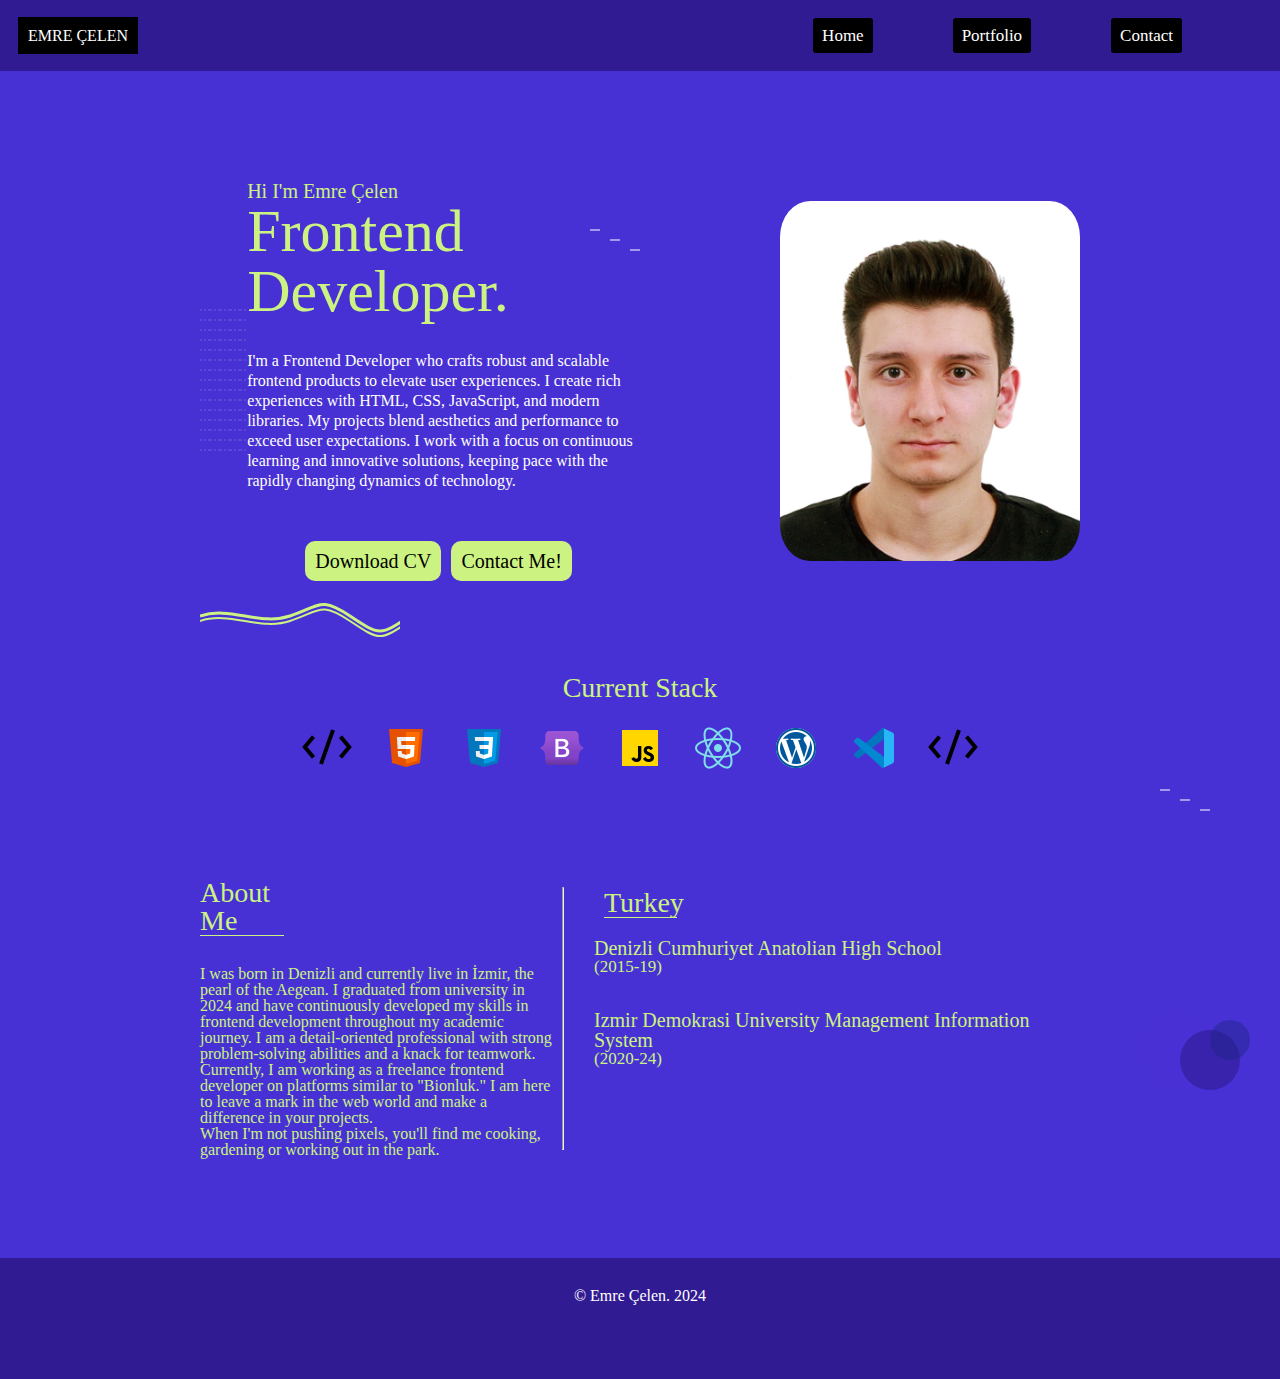
<file: index.html>
<!DOCTYPE html>
<html lang="en">
  <head>
    <meta charset="UTF-8" />
    <meta name="viewport" content="width=device-width, initial-scale=1.0" />
    <title>Document</title>
    <link type="image/png" sizes="16x16" rel="icon" href="img/icons8-16.png" />
    <link type="image/png" sizes="32x32" rel="icon" href="img/icons8-32.png" />
    <link type="image/png" sizes="96x96" rel="icon" href="img/icons8-96.png" />
  </head>
  <body>
    <link rel="stylesheet" href="style.css" />
    <link
      rel="stylesheet"
      href="https://cdnjs.cloudflare.com/ajax/libs/font-awesome/6.5.2/css/all.min.css"
      integrity="sha512-SnH5WK+bZxgPHs44uWIX+LLJAJ9/2PkPKZ5QiAj6Ta86w+fsb2TkcmfRyVX3pBnMFcV7oQPJkl9QevSCWr3W6A=="
      crossorigin="anonymous"
      referrerpolicy="no-referrer"
    />

    <header>
      <div class="header-wrapper">
        <div class="logo">
          <a href="index.html">EMRE ÇELEN</a>
        </div>
        <nav class="hero">
          <ul>
            <li>
              <a href="">Home</a>
            </li>
            <li>
              <a href="portfolio.html">Portfolio</a>
            </li>
            <li>
              <a href="contact.html">Contact</a>
            </li>
          </ul>
        </nav>

        <div class="bars">
          <i class="fa-solid fa-bars"></i>
        </div>
      </div>
    </header>

    <main>
      <section class="about container">
        <div class="about-wrapper">
          <div class="decor">
            <svg width="100%" height="100%">
              <defs>
                <pattern
                  id="dotted-lines"
                  width="10"
                  height="10"
                  patternUnits="userSpaceOnUse"
                >
                  <line
                    x1="0"
                    y1="5"
                    x2="10"
                    y2="5"
                    stroke="rgba(255, 255, 255, 0.2)"
                    stroke-width="1"
                    stroke-dasharray="2,2"
                  />
                </pattern>
              </defs>
              <rect width="100%" height="100%" fill="url(#dotted-lines)" />
            </svg>
          </div>

          <div class="about">
            <h5>Hi I'm Emre Çelen</h5>
            <h2>Frontend</h2>
            <h2>Developer.</h2>
            <p>
              I'm a Frontend Developer who crafts robust and scalable frontend
              products to elevate user experiences. I create rich experiences
              with HTML, CSS, JavaScript, and modern libraries. My projects
              blend aesthetics and performance to exceed user expectations. I
              work with a focus on continuous learning and innovative solutions,
              keeping pace with the rapidly changing dynamics of technology.
            </p>

            <div class="about-button">
              <div class="about-button">
                <a
                  href="https://drive.google.com/file/d/1kp-sXG74wqrttAWU-7BtVh_5feelsn9i/view?usp=drive_link"
                  class="cv"
                  download
                  target="_blank"
                  >Download CV</a
                >
                <a
                  href="https://www.linkedin.com/in/emrecelen7/"
                  class="contact"
                  target="_blank"
                  >Contact Me!</a
                >
              </div>
            </div>
          </div>
          <div class="pics">
            <img src="img/Vesika.jpg" alt="" />
          </div>
        </div>

        <div class="dekor">
          <svg width="200" height="50">
            <path
              d="M0 30 C 30 20, 60 40, 90 30 S 120 10, 150 30 S 180 50, 210 30"
              stroke="#ccf381"
              stroke-width="2"
              fill="none"
            />
            <path
              d="M0 25 C 30 15, 60 35, 90 25 S 120 5, 150 25 S 180 45, 210 25"
              stroke="#ccf381"
              stroke-width="3"
              fill="none"
            />
          </svg>
        </div>
      </section>
    </main>

    <section class="decors">
      <div class="decor">
        <svg
          width="100"
          height="100"
          style="position: absolute; bottom: 20px; right: 20px"
        >
          <line
            x1="0"
            y1="10"
            x2="10"
            y2="10"
            stroke="rgba(255, 255, 255, 0.5)"
            stroke-width="2"
          />
          <line
            x1="20"
            y1="20"
            x2="30"
            y2="20"
            stroke="rgba(255, 255, 255, 0.5)"
            stroke-width="2"
          />
          <line
            x1="40"
            y1="30"
            x2="50"
            y2="30"
            stroke="rgba(255, 255, 255, 0.5)"
            stroke-width="2"
          />
        </svg>
      </div>
    </section>

    <section class="stack">
      <h4>Current Stack</h4>
      <div class="stack-wrapper container">
        <img
          src="[data-uri]"
        />
        <img
          src="[data-uri]"
        />
        <img
          src="[data-uri]"
        />
        <img
          src="[data-uri]"
        />
        <img
          src="[data-uri]"
        />
        <img
          src="[data-uri]"
        />
        <img
          src="[data-uri]"
        />
        <img
          src="[data-uri]"
        />
        <img
          src="[data-uri]"
        />
      </div>
    </section>

    <section class="decor">
      <svg
        width="100"
        height="100"
        style="
          position: absolute;
          top: 30%;
          left: 50%;
          transform: translate(-50%, -50%);
        "
      >
        <line
          x1="0"
          y1="10"
          x2="10"
          y2="10"
          stroke="rgba(255, 255, 255, 0.5)"
          stroke-width="2"
        />
        <line
          x1="20"
          y1="20"
          x2="30"
          y2="20"
          stroke="rgba(255, 255, 255, 0.5)"
          stroke-width="2"
        />
        <line
          x1="40"
          y1="30"
          x2="50"
          y2="30"
          stroke="rgba(255, 255, 255, 0.5)"
          stroke-width="2"
        />
      </svg>
    </section>

    <section class="about-me">
      <div class="about-me-wrapper container">
        <div class="me">
          <div>
            <h4>About Me</h4>
            <p>
              I was born in Denizli and currently live in İzmir, the pearl of
              the Aegean. I graduated from university in 2024 and have
              continuously developed my skills in frontend development
              throughout my academic journey. I am a detail-oriented
              professional with strong problem-solving abilities and a knack for
              teamwork. Currently, I am working as a freelance frontend
              developer on platforms similar to "Bionluk." I am here to leave a
              mark in the web world and make a difference in your projects.
            </p>
            <p>
              When I'm not pushing pixels, you'll find me cooking, gardening or
              working out in the park.
            </p>
          </div>
        </div>
        <hr />

        <div class="education">
          <div class="education-location">
            <i class="fa-solid fa-location-dot"></i>
            <h4>Turkey</h4>
          </div>
          <div class="education-wrapper">
            <div class="school">
              <h5>Denizli Cumhuriyet Anatolian High School</h5>
              <h6>(2015-19)</h6>
            </div>
            <div class="school">
              <h5>Izmir Demokrasi University Management Information System</h5>
              <h6>(2020-24)</h6>
            </div>
          </div>
        </div>
      </div>
      <div class="dekor-balon">
        <svg width="150" height="100">
          <circle cx="50" cy="50" r="40" fill="#4831d4" opacity="0.8" />
          <circle cx="80" cy="60" r="30" fill="#311b92" opacity="0.6" />
          <circle cx="100" cy="40" r="20" fill="#1a237e" opacity="0.4" />
        </svg>
      </div>
    </section>

    <footer>
      <div class="footer-wrapper container">
        <div class="copyright">
          <p>© Emre Çelen. 2024</p>
        </div>
        <div class="social">
          <a href="https://www.linkedin.com/in/emrecelen7/" target="_blank"
            ><i class="fab fa-linkedin"></i
          ></a>
          <a href="https://github.com/celenemre7" target="_blank"
            ><i class="fab fa-github"></i
          ></a>
        </div>
      </div>
    </footer>
  </body>
  <script>
    document.addEventListener("DOMContentLoaded", function () {
      const bars = document.querySelector(".bars");
      const hero = document.querySelector(".hero");

      bars.addEventListener("click", function () {
        hero.classList.toggle("active");
      });
    });
  </script>
</html>
</file>
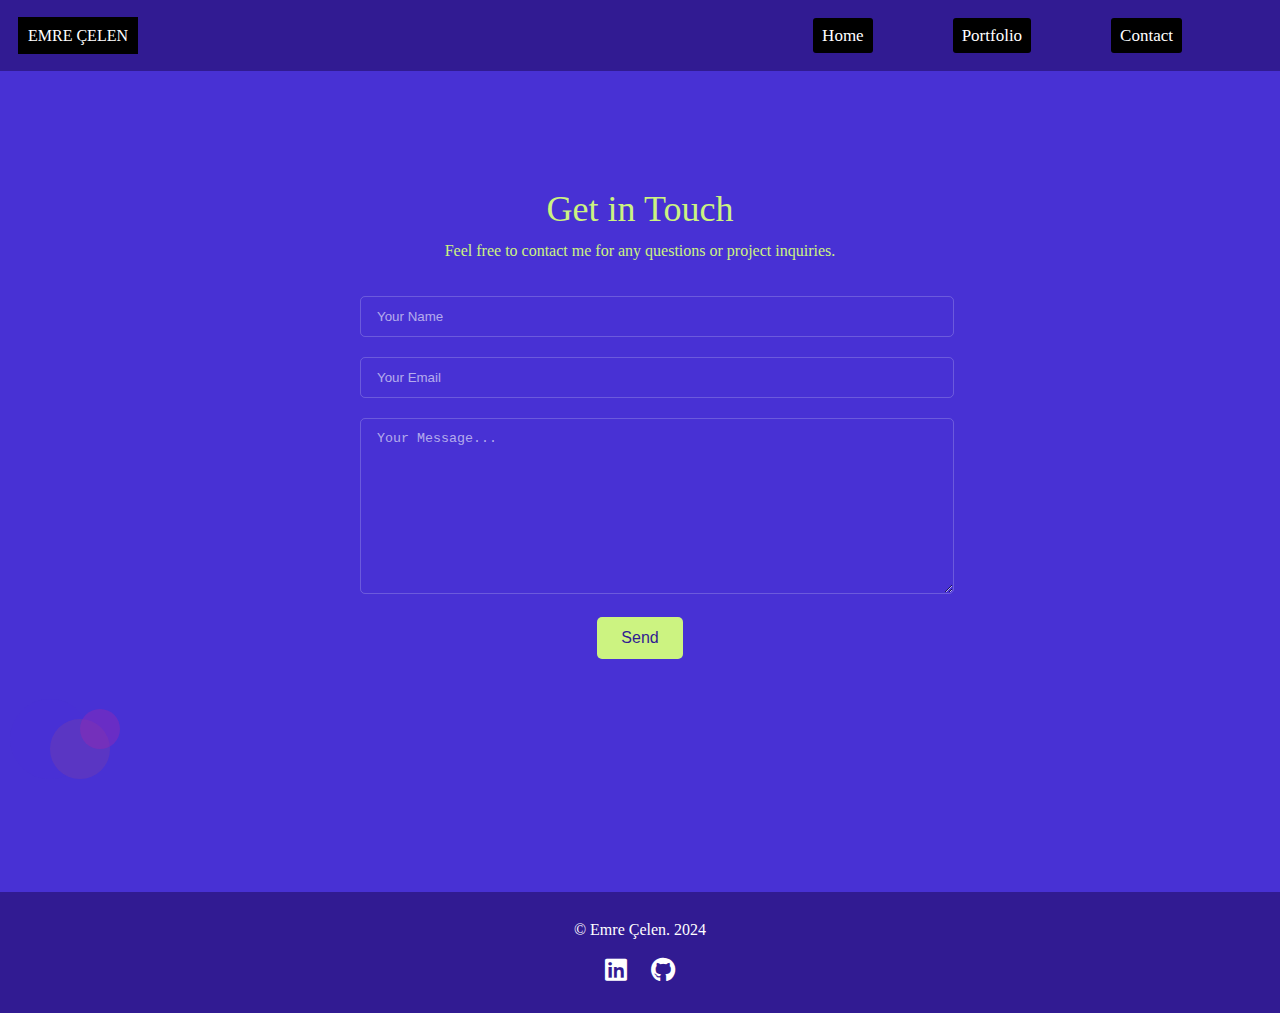
<file: contact.html>
<!DOCTYPE html>
<html lang="en">
  <head>
    <meta charset="UTF-8" />
    <meta name="viewport" content="width=device-width, initial-scale=1.0" />
    <title>Contact - Emre Çelen</title>
    <link rel="stylesheet" href="style.css" />
    <link
      rel="stylesheet"
      href="https://cdnjs.cloudflare.com/ajax/libs/font-awesome/6.5.2/css/all.min.css"
    />
    <link rel="stylesheet" href="style.css" />

    <link rel="stylesheet" href="contact.css" />
  </head>
  <body>
    <header>
      <div class="header-wrapper">
        <div class="logo">
          <a href="index.html">EMRE ÇELEN</a>
        </div>
        <div class="hero">
          <ul>
            <li>
              <a href="index.html">Home</a>
            </li>
            <li>
              <a href="portfolio.html">Portfolio</a>
            </li>
            <li>
              <a href="contact.html">Contact</a>
            </li>
          </ul>
        </div>

        <div class="bars">
          <i class="fa-solid fa-bars"></i>
        </div>
      </div>
    </header>

    <main>
      <section class="contact-page">
        <div class="contact-page-wrapper container">
          <h2>Get in Touch</h2>
          <p>Feel free to contact me for any questions or project inquiries.</p>
          <form
            action="mailto:celenemre7@gmail.com"
            method="post"
            enctype="text/plain"
          >
            <div class="form-group">
              <input
                type="text"
                id="name"
                name="name"
                placeholder="Your Name"
                required
              />
            </div>
            <div class="form-group">
              <input
                type="email"
                id="email"
                name="email"
                placeholder="Your Email"
                required
              />
            </div>
            <div class="form-group">
              <textarea
                id="message"
                name="message"
                placeholder="Your Message..."
                required
              ></textarea>
            </div>
            <button type="submit">Send</button>
          </form>
        </div>
      </section>
    </main>

    <section class="decors">
      <div class="dekor">
        <svg width="150" height="100">
          <circle cx="50" cy="50" r="40" fill="#4831d4" opacity="0.8" />
          <circle cx="80" cy="60" r="30" fill="#673ab7" opacity="0.6" />
          <circle cx="100" cy="40" r="20" fill="#9c27b0" opacity="0.4" />
        </svg>
      </div>
    </section>
    <footer>
      <div class="footer-wrapper container">
        <div class="copyright">
          <p>© Emre Çelen. 2024</p>
        </div>
        <div class="social">
          <a href="https://www.linkedin.com/in/emrecelen7/" target="_blank"
            ><i class="fab fa-linkedin"></i
          ></a>
          <a href="https://github.com/celenemre7" target="_blank"
            ><i class="fab fa-github"></i
          ></a>
        </div>
      </div>
    </footer>

    <script>
      document.addEventListener("DOMContentLoaded", function () {
        const bars = document.querySelector(".bars");
        const hero = document.querySelector(".hero");

        bars.addEventListener("click", function () {
          hero.classList.toggle("active");
        });
      });
    </script>
  </body>
</html>
</file>
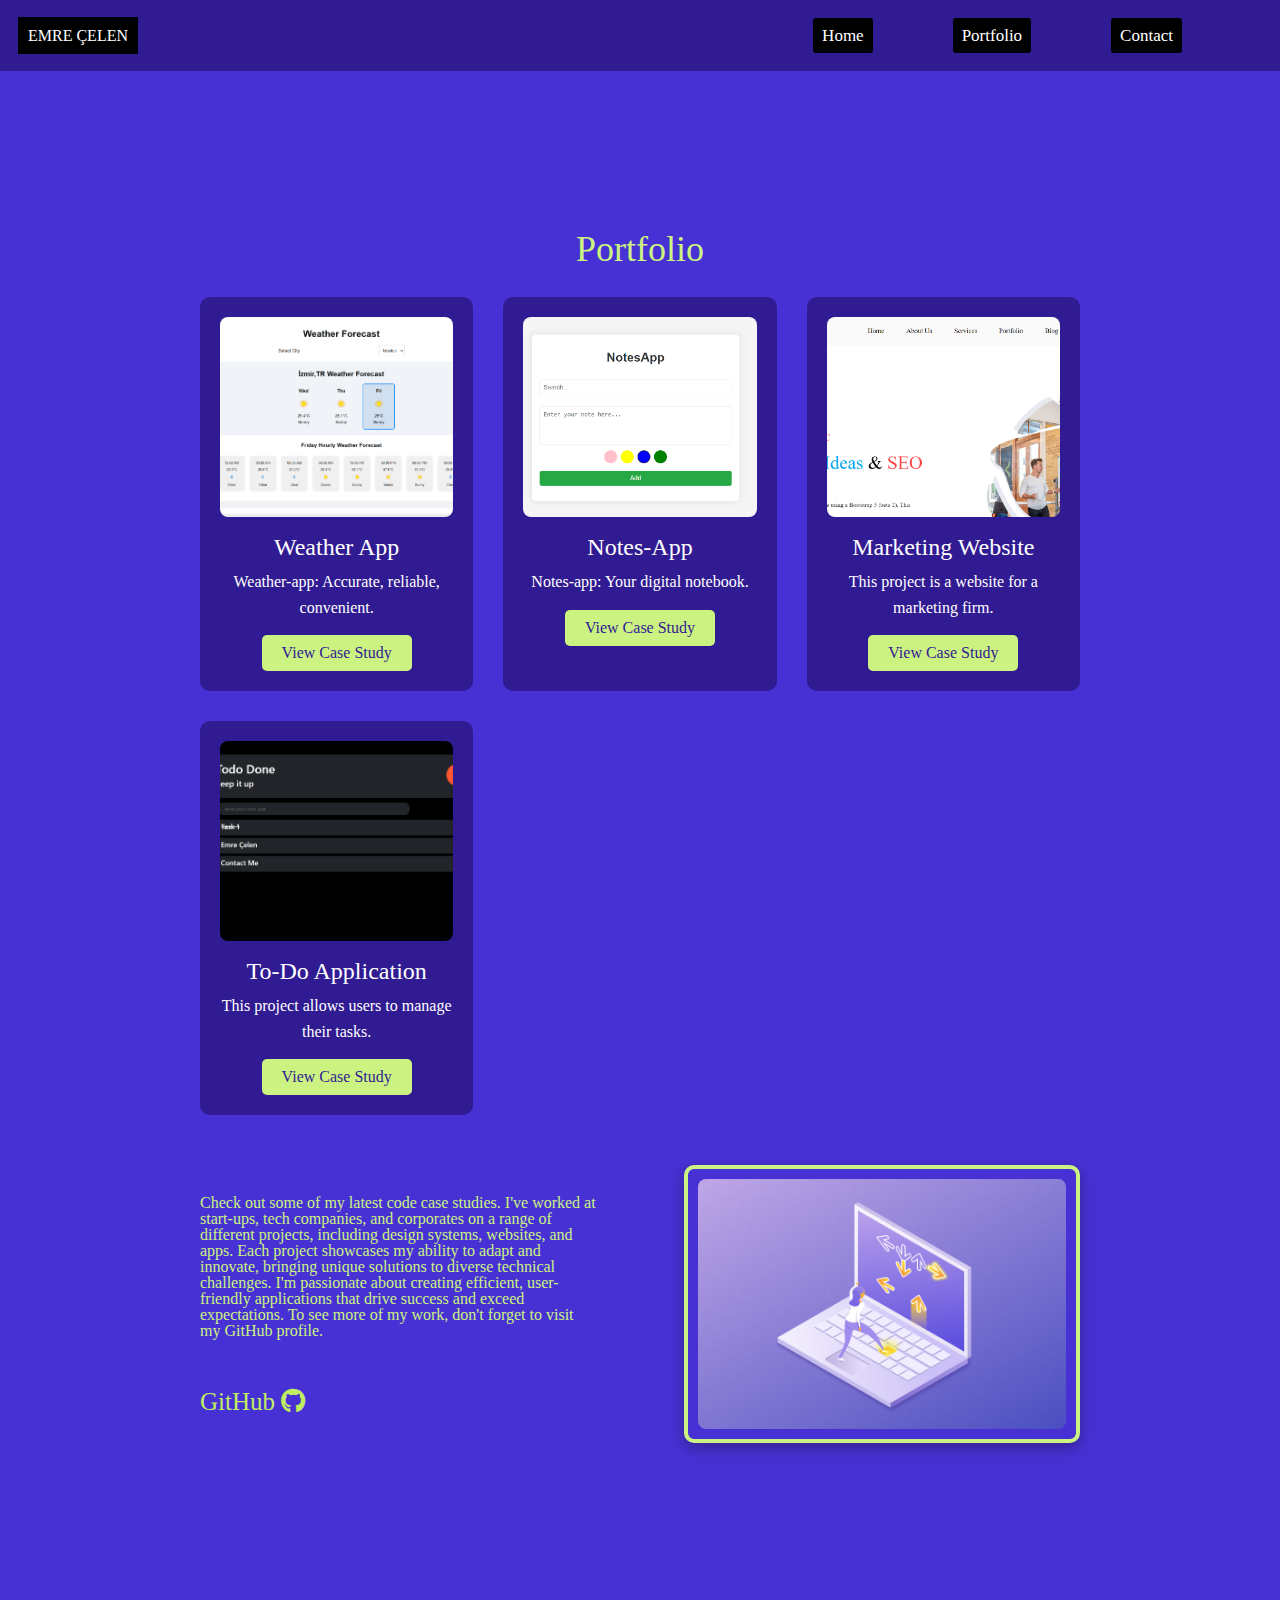
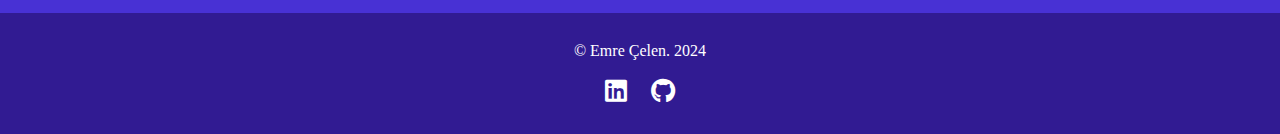
<file: portfolio.html>
<!DOCTYPE html>
<html lang="en">
  <head>
    <meta charset="UTF-8" />
    <meta name="viewport" content="width=device-width, initial-scale=1.0" />
    <title>Portfolio - Emre Çelen</title>
    <link rel="stylesheet" href="style.css" />
    <link
      rel="stylesheet"
      href="https://cdnjs.cloudflare.com/ajax/libs/font-awesome/6.5.2/css/all.min.css"
    />
    <link rel="stylesheet" href="style.css" />
    <link rel="stylesheet" href="portfolio.css" />
  </head>
  <body>
    <header>
      <div class="header-wrapper">
        <div class="logo">
          <a href="index.html">EMRE ÇELEN</a>
        </div>
        <div class="hero">
          <ul>
            <li>
              <a href="index.html">Home</a>
            </li>
            <li>
              <a href="">Portfolio</a>
            </li>
            <li>
              <a href="contact.html">Contact</a>
            </li>
          </ul>
        </div>

        <div class="bars">
          <i class="fa-solid fa-bars"></i>
        </div>
      </div>
    </header>

    <main>
      <section class="portfolio-page">
        <div class="portfolio-page-wrapper container">
          <h2>Portfolio</h2>

          
          <div class="portfolio-grid">

            <div class="project pr3">
              <img src="img/weather.png" alt="Project 2 Image" />
              <h3>Weather App</h3>
              <p>Weather-app: Accurate, reliable, convenient.</p>
              <a
                href="https://react-weather-app-gray-nine.vercel.app/"
                target="_blank"
                class="view-case-study"
                >View Case Study</a
              >
            </div>

            <div class="project pr4">
              <img src="img/notes.png" alt="Project 2 Image" />
              <h3>Notes-App</h3>
              <p>Notes-app: Your digital notebook.</p>
              <a
                href="https://redux-note-app-zeta.vercel.app/"
                target="_blank"
                class="view-case-study"
                >View Case Study</a
              >
            </div>


            <div class="project pr1">
              <img src="img/Spac-Dyna.png" alt="Project 1 Image" />
              <h3>Marketing Website</h3>
              <p>This project is a website for a marketing firm.</p>
              <a
                href="https://website-spacdyna.vercel.app/"
                target="_blank"
                class="view-case-study"
                >View Case Study</a
              >
            </div>
            <div class="project pr2">
              <img src="img/portfolıo2.png" alt="Project 2 Image" />
              <h3>To-Do Application</h3>
              <p>This project allows users to manage their tasks.</p>
              <a
                href="https://react-todo-snowy-zeta.vercel.app/"
                target="_blank"
                class="view-case-study"
                >View Case Study</a
              >
            </div>

            
          </div>

          <div class="portfolio-content">
            <div class="portfolio-intro">
              <p>
                Check out some of my latest code case studies. I've worked at
                start-ups, tech companies, and corporates on a range of
                different projects, including design systems, websites, and
                apps. Each project showcases my ability to adapt and innovate,
                bringing unique solutions to diverse technical challenges. I'm
                passionate about creating efficient, user-friendly applications
                that drive success and exceed expectations. To see more of my
                work, don't forget to visit my GitHub profile.
              </p>

              <div class="portfolio-git">
                <a href="https://github.com/celenemre7" target="_blank"
                  >GitHub <i class="fab fa-github"></i
                ></a>
              </div>
            </div>
            <div class="portfolio-images">
              <div class="image-frame">
                <img src="img/portt.png" alt="Portfolio Image 1" />
              </div>
            </div>
          </div>
        </div>
      </section>
    </main>

    <footer>
      <div class="footer-wrapper container">
        <div class="copyright">
          <p>© Emre Çelen. 2024</p>
        </div>
        <div class="social">
          <a href="https://www.linkedin.com/in/emrecelen7/" target="_blank"
            ><i class="fab fa-linkedin"></i
          ></a>
          <a href="https://github.com/celenemre7" target="_blank"
            ><i class="fab fa-github"></i
          ></a>
        </div>
      </div>
    </footer>

    <script>
      document.addEventListener("DOMContentLoaded", function () {
        const bars = document.querySelector(".bars");
        const hero = document.querySelector(".hero");

        bars.addEventListener("click", function () {
          hero.classList.toggle("active");
        });
      });
    </script>
  </body>
</html>
</file>
<file: style.css>
html,
body,
div,
span,
applet,
object,
iframe,
h1,
h2,
h3,
h4,
h5,
h6,
p,
blockquote,
pre,
a,
abbr,
acronym,
address,
big,
cite,
code,
del,
dfn,
em,
img,
ins,
kbd,
q,
s,
samp,
small,
strike,
strong,
sub,
sup,
tt,
var,
b,
u,
i,
center,
dl,
dt,
dd,
ol,
ul,
li,
fieldset,
form,
label,
legend,
table,
caption,
tbody,
tfoot,
thead,
tr,
th,
td,
article,
aside,
canvas,
details,
embed,
figure,
figcaption,
footer,
header,
hgroup,
menu,
nav,
output,
ruby,
section,
summary,
time,
mark,
audio,
video {
  margin: 0;
  padding: 0;
  border: 0;
  font-size: 100%;
  font: inherit;
  vertical-align: baseline;
}

article,
aside,
details,
figcaption,
figure,
footer,
header,
hgroup,
menu,
nav,
section {
  display: block;
}
body {
  line-height: 1;
}
ol,
ul {
  list-style: none;
}
blockquote,
q {
  quotes: none;
}
blockquote:before,
blockquote:after,
q:before,
q:after {
  content: "";
  content: none;
}
table {
  border-collapse: collapse;
  border-spacing: 0;
}

html {
  font-size: 10px;
}

body {
  font-size: 1.6rem;
  background-color: #4831d4;
  color: white;
}

ul {
  list-style-type: none;
}

a {
  text-decoration: none;
  color: white;
}
h1 {
  font-size: 8rem;
}

h2 {
  font-size: 6rem;
}

h3 {
  font-size: 4rem;
}

h4 {
  font-size: 2.8rem;
}

h5 {
  font-size: 2rem;
}

h6 {
  font-size: 1.7rem;
}

.container {
  margin-left: 20rem;
  margin-right: 20rem;
}

/* header */

header {
  background-color: #311b92;
}
.header-wrapper {
  display: flex;
  justify-content: space-between;
  align-items: center;
  padding: 1.8rem;
}

.logo a {
  width: 20rem;
  background-color: black;
  padding: 1rem;
}
.hero {
  display: flex;
  justify-content: space-between;
  align-items: center;
}

.hero ul {
  display: flex;
}

.hero li {
  display: flex;
  justify-content: space-between;
  margin-right: 8rem;
  background-color: black;
  padding: 0.9rem;
  border-radius: 0.3rem;
  font-size: 1.7rem;
}

.hero a:hover {
  color: #ccf381;
}

.bars {
  color: black;
  display: none;
  cursor: pointer;
}

/* main */

main {
  margin-top: 9rem;
  color: #ccf381;
  overflow-x: hidden;
}

.about {
  display: flex;
  flex-direction: column;
  margin-bottom: 1rem;
  animation: slideInFromLeft 0.5s ease-in-out;
  margin-top: 1rem;
}

.about p {
  margin-top: 3rem;
  margin-bottom: 3rem;
  color: white;
  line-height: 2rem;
}

.about h4 {
  margin-bottom: 1rem;
}
.about-wrapper {
  display: flex;
  justify-content: space-between;
  align-items: center;
}

.pics {
  display: flex;
  justify-content: flex-end;
  flex: 1 0 50%;
  animation: slideInFromRight 0.5s ease-in-out;
}
main img {
  width: 30rem;
  border-radius: 10%;
}

.about-button {
  display: flex;
  justify-content: space-evenly;
}
.about-button a {
  margin-top: 2rem;
  border: 0px solid #ccf381;
  background-color: #ccf381;
  color: black;
  font-size: 2rem;
  padding: 1rem;
  border-radius: 1rem;
  cursor: pointer;
  margin-right: 1rem;
}

.about-button a:hover {
  background-color: black;
  color: #ccf381;
}

/* stack */

.stack {
  margin-top: 2rem;
  font-size: 4rem;
  text-align: center;
  animation: slideInFromBottom 0.5s ease-in-out;
}

.stack h4 {
  color: #ccf381;
}

.stack-wrapper {
  margin-top: 2rem;
}

.stack-wrapper img {
  transition: transform 0.3s ease;
  margin-left: 1rem;
  margin-right: 1rem;
}
.stack-wrapper img:hover {
  transform: rotate(360deg);
}

/* about-me */

.about-me {
  margin-top: 10rem;
  margin-bottom: 10rem;
  color: #ccf381;
}

.about-me-wrapper {
  display: flex;
  justify-content: space-between;
}

.photo img {
  width: 50rem;
}

.me {
  display: flex;
  flex: 1 0 40%;
  margin-right: 1rem;
}
.me h4 {
  margin-bottom: 3rem;
  border-bottom: 1px solid #ccf381;
  width: 24%;
}

.education {
  margin-top: 1rem;
  margin-left: 3rem;
}
.education h4 {
  border-bottom: 1px solid #ccf381;
  width: 15%;
}
.education-location {
  display: flex;
  align-items: center;
  margin-bottom: 2rem;
}
.education-location i {
  font-size: 2rem;
  margin-right: 1rem;
}
.education-wrapper {
  display: flex;
  flex-direction: column;
  gap: 5px;
}

.dekor-balon {
  position: absolute;
  top: 100rem;
  right: 0;
}

.school {
  align-items: center;
  margin-bottom: 3rem;
}

.school h5 {
  margin-right: 1rem;
}

.location i {
  margin-right: 0.7rem;
}

/* footer */

footer {
  background-color: #311b92;
  padding: 3rem 0;
  margin-top: 10rem;
}

.footer-wrapper {
  display: flex;
  flex-direction: column;
  justify-content: center;
  align-items: center;
}

.copyright {
  color: white;
  margin-bottom: 2rem;
}
.social a {
  color: white;
  font-size: 2.5rem;
  margin: 0 1rem;
}

.social a:hover {
  color: #ccf381;
}

/* responsive */

@media (max-width: 1399.98px) {
}

@media (max-width: 1199.98px) {
  .container {
    margin-left: 15rem;
    margin-right: 15rem;
  }
  main img {
    width: 25rem;
  }
}

@media (max-width: 991.98px) {
  .container {
    margin-left: 10rem;
    margin-right: 10rem;
  }
}

@media (max-width: 767.98px) {
  .container {
    margin-left: 7rem;
    margin-right: 7rem;
  }
  main {
    margin-top: 10rem;
  }
  .pics {
    margin-top: 10rem;
    margin-bottom: 2rem;
    width: 35rem;
    justify-content: center;
  }
  .about-wrapper {
    display: flex;
    flex-direction: column;
    text-align: center;
  }

  .about-wrapper .decor {
    display: none;
  }

  .decor-star {
    display: none;
    color: #ccf381;
  }

  body {
    position: relative;
  }
  .hero {
    display: none;
    width: 100%;
  }

  .hero.active {
    display: block;
    position: absolute;
    top: 2.4%;
    left: 0;
    right: 0;
    background-color: #311b92;
    z-index: 2;
  }

  .hero ul {
    flex-direction: column;
    padding: 0;
    margin: 0;
    list-style-type: none;
  }

  .hero li {
    margin: 0;
    padding: 0;
    width: 100%;
    background-color: #311b92;
  }

  .hero li a {
    display: block;
    padding: 1rem;
    text-align: center;
    text-decoration: none;
    color: inherit;
  }

  .hero.active ul li {
    justify-content: center;
  }

  .bars {
    display: block;
  }

  .about-me-wrapper {
    display: flex;
    flex-direction: column;
  }
  .education {
    margin-left: 0rem;
  }
}
@media (max-width: 575.98px) {
  .container {
    margin-left: 3rem;
    margin-right: 3rem;
  }

  .hero.active {
    top: 2%;
  }
}

@keyframes slideInFromLeft {
  0% {
    opacity: 0;
    transform: translateX(-50px); /* Başlangıçta ekran dışında sola */
  }
  100% {
    opacity: 1;
    transform: translateX(0); /* Görünür hale gel ve yerine kay */
  }
}

@keyframes slideInFromRight {
  0% {
    opacity: 0;
    transform: translateX(50px); /* Başlangıçta ekran dışında sağa */
  }
  100% {
    opacity: 1;
    transform: translateX(0); /* Görünür hale gel ve yerine kay */
  }
}
@keyframes slideInFromBottom {
  0% {
    opacity: 0;
    transform: translateY(50px); /* Başlangıçta ekran dışında aşağıda */
  }
  100% {
    opacity: 1;
    transform: translateY(0); /* Görünür hale gel ve yerine kay */
  }
}
</file>
<file: contact.css>
.contact-page {
  padding: 3rem 0;
  background-color: #4831d4;
  color: #ccf381;
  display: flex;
  justify-content: center;
  align-items: center;
}

.contact-page-wrapper {
  text-align: center;
  width: 560px;
  animation: slideInFromBottom 0.2s ease-in-out;
}

.contact-page-wrapper h2 {
  font-size: 3.6rem;
  margin-bottom: 1rem;
}

.contact-page-wrapper p {
  line-height: 1.8;
  margin-bottom: 3rem;
}

.form-group {
  margin-bottom: 2rem;
  width: 100%;
}

.form-group input,
.form-group textarea {
  width: 100%;
  padding: 1.2rem 1.6rem;
  border: 1px solid rgba(255, 255, 255, 0.2);
  background-color: transparent;
  color: white;
  border-radius: 5px;
  transition: border-color 0.3s ease;
}

.form-group textarea {
  height: 150px;
  resize: vertical;
}

.form-group input:focus,
.form-group textarea:focus {
  outline: none;
  border-color: #ccf381;
}

.form-group input::placeholder,
.form-group textarea::placeholder {
  color: rgba(255, 255, 255, 0.6);
}

.contact-page button[type="submit"] {
  background-color: #ccf381;
  color: #311b92;
  border: none;
  padding: 1.2rem 2.4rem;
  border-radius: 5px;
  font-size: 1.6rem;
  cursor: pointer;
  transition: background-color 0.3s ease;
}

.contact-page button[type="submit"]:hover {
  background-color: #c0ed61;
}

.footer {
  margin-top: 0rem;
}

@media (max-width: 767.98px) {
  .contact-page-wrapper {
    width: 100%;
    max-width: 230px;
  }
  .hero {
    margin-top: 2.7rem;
  }
}

@media (max-width: 575.98px) {
}
</file>
<file: portfolio.css>
.portfolio-page {
  padding: 7rem 0;
  background-color: #4831d4;
  color: #ccf381;
}

.portfolio-page-wrapper {
  text-align: center;
}

.portfolio-page-wrapper h2 {
  font-size: 3.6rem;
  margin-bottom: 3rem;
}

.portfolio-content {
  display: flex;
  justify-content: space-between;
  align-items: center;
}

.portfolio-intro {
  flex: 1;
  text-align: left;
  max-width: 45%;
}

.portfolio-git {
  margin-top: 5rem;
}
.portfolio-intro a {
  font-size: 2.5rem;
  color: #c0ed61;
}

.portfolio-intro a:hover {
  color: white;
}
.portfolio-images {
  flex: 1;
  display: flex;
  justify-content: flex-end;
  max-width: 45%;
}

.image-frame {
  width: 510px;
  height: 250px;
  border: 4px solid #ccf381;
  padding: 10px;
  border-radius: 10px;
  box-shadow: 0px 5px 15px rgba(0, 0, 0, 0.3);
}

.image-frame img {
  width: 100%;
  height: 100%;
  object-fit: cover;
  border-radius: 8px;
}

.portfolio-grid {
  display: grid;
  grid-template-columns: repeat(auto-fit, minmax(250px, 1fr));
  grid-gap: 3rem;
  margin-bottom: 5rem;
}

.portfolio-intro {
  animation: slideInFromLeft 0.5s ease-in-out;
}

.portfolio-images {
  animation: slideInFromRight 0.5s ease-in-out;
}

.pr1 {
  animation: slideInFromLeft 0.5s ease-in-out;
}
.pr2 {
  animation: slideInFromRight 0.5s ease-in-out;
}
.project {
  background-color: #311b92;
  border-radius: 10px;
  padding: 2rem;
  color: white;
  text-decoration: none;
  transition: transform 0.3s ease, box-shadow 0.3s ease;
}

.project:hover {
  transform: translateY(-5px);
  box-shadow: 0px 5px 15px rgba(0, 0, 0, 0.4);
}

.project img {
  width: 100%;
  height: 200px;
  object-fit: cover;
  border-radius: 8px;
  margin-bottom: 1.5rem;
}

.project h3 {
  font-size: 2.4rem;
  margin-bottom: 1rem;
}

.project p {
  line-height: 1.6;
  margin-bottom: 1.5rem;
}

.view-case-study {
  display: inline-block;
  padding: 1rem 2rem;
  background-color: #ccf381;
  color: #311b92;
  text-decoration: none;
  border-radius: 5px;
  transition: background-color 0.3s ease;
}

.view-case-study:hover {
  background-color: #c0ed61;
}

@media (max-width: 767.98px) {
  .hero.active {
    top: 5rem;
  }
  .portfolio-content {
    flex-direction: column;
  }
  .portfolio-intro {
    max-width: 80%;
  }

  .portfolio-images {
    max-width: 80%;
  }
  .portfolio-git {
    margin-top: 1rem;
    margin-bottom: 5rem;
  }
}
</file>
